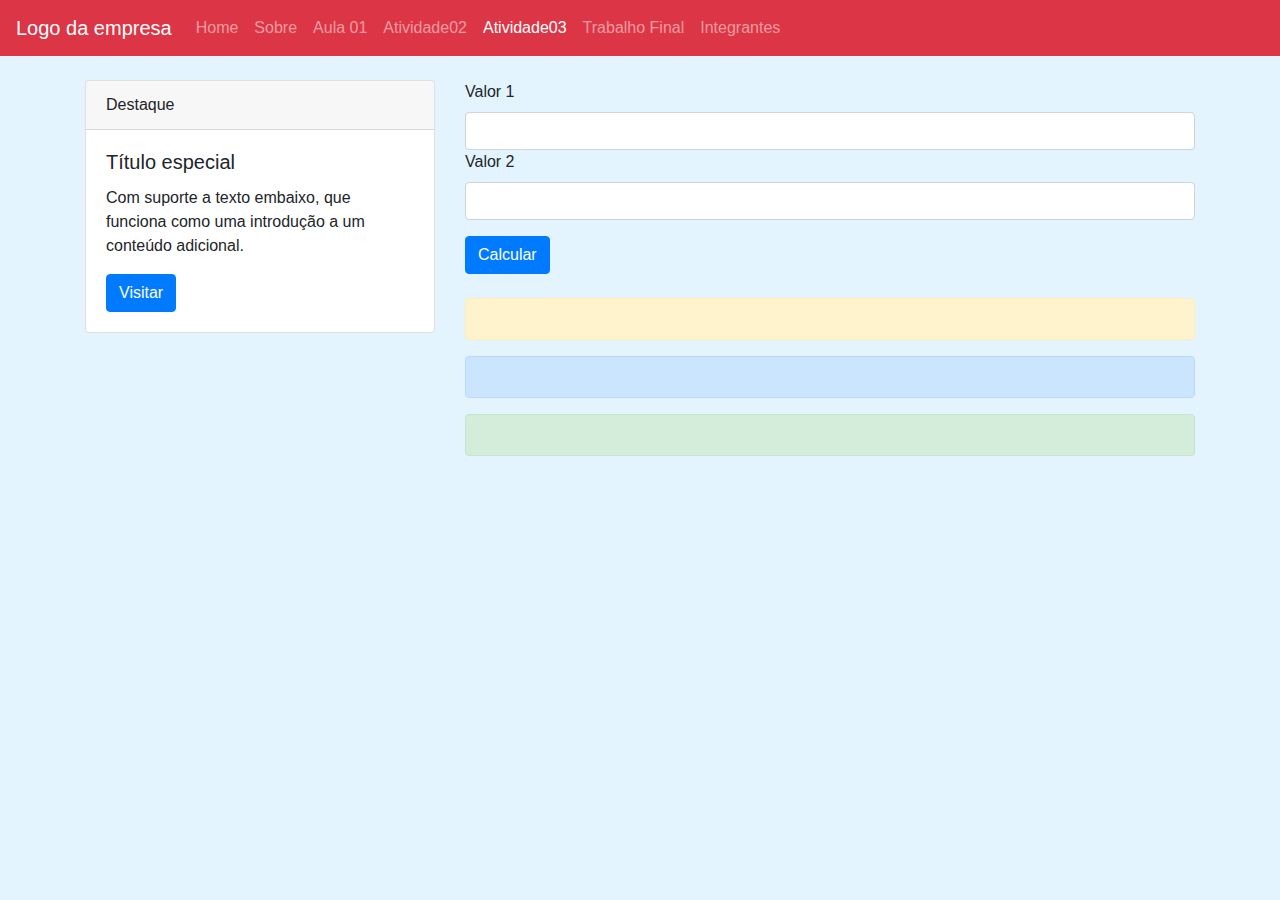
<file: conteudo/atividade03.html>
<!DOCTYPE html>
<html lang="pt-br">

<head>
    <meta charset="UTF-8">
    <meta name="viewport" content="width=device-width, initial-scale=1.0">
    <title>Introdução ao Bootstrap</title>
    <link rel="stylesheet" href="https://stackpath.bootstrapcdn.com/bootstrap/4.1.3/css/bootstrap.min.css">
    <link rel="stylesheet" href="css/estilos.css">
</head>

<body>
    <nav class="navbar navbar-expand-lg navbar-dark bg-danger mb-4">
        <a class="navbar-brand" href="index.html">Logo da empresa</a>
        <button class="navbar-toggler" type="button" data-toggle="collapse" data-target="#navbarNav"
            aria-controls="navbarNav" aria-expanded="false" aria-label="Alterna navegação">
            <span class="navbar-toggler-icon"></span>
        </button>
        <div class="collapse navbar-collapse" id="navbarNav">
            <ul class="navbar-nav">
                <li class="nav-item">
                    <a class="nav-link" href="index.html">Home</a>
                </li>
                <li class="nav-item">
                    <a class="nav-link" href="sobre.html">Sobre</a>
                </li>
                <li class="nav-item">
                    <a class="nav-link" href="aula01.html">Aula 01</a>
                </li>
                <li class="nav-item">
                    <a class="nav-link" href="atividade02.html">Atividade02</a>
                </li>
                <li class="nav-item active">
                    <a class="nav-link" href="atividade03.html">Atividade03</a>
                </li>
                <li class="nav-item">
                    <a class="nav-link" href="trabalho-final.html">Trabalho Final</a> <!-- Alterado para evitar espaços -->
                </li>
                <li class="nav-item">
                    <a class="nav-link" href="integrantes.html">Integrantes</a> <!-- Alterado para minúsculo -->
                </li>
            </ul>
        </div>
    </nav>

    <div class="container">
        <div class="row">
            <div class="col-md-4 col-sm-12">
                <div class="card">
                    <div class="card-header">
                        Destaque
                    </div>
                    <div class="card-body">
                        <h5 class="card-title">Título especial</h5>
                        <p class="card-text">Com suporte a texto embaixo, que funciona como uma introdução a um conteúdo
                            adicional.</p>
                        <a href="#" class="btn btn-primary">Visitar</a>
                    </div>
                </div>
            </div>
            <div class="col-md-8 col-sm-12">
                <div class="form-group">
                    <label for="txtvalor1">Valor 1</label>
                    <input type="number" name="txtvalor1" id="txtvalor1" step="0.5" class="form-control">

                    <label for="txtvalor2">Valor 2</label>
                    <input type="number" name="txtvalor2" id="txtvalor2" step="0.5" class="form-control">
                </div>
                <button id="calcular" class="btn btn-primary mb-4">Calcular</button>
                <div class="alert alert-warning" role="alert">
                    <p id="resultado"></p>
                </div>
                <div class="alert alert-primary" role="alert">
                    <p id="msg"></p>
                </div>
                <div class="alert alert-success" role="alert">
                    <p id="fatorial"></p>
                </div>
            </div>
        </div>
    </div>

    <!-- Substituído para a versão completa do jQuery -->
    <script src="https://code.jquery.com/jquery-3.3.1.min.js"></script> <!-- Versão completa do jQuery -->
    <script src="https://cdnjs.cloudflare.com/ajax/libs/popper.js/1.14.3/umd/popper.min.js"></script>
    <script src="https://stackpath.bootstrapcdn.com/bootstrap/4.1.3/js/bootstrap.min.js"></script>

    <!-- Script de exemplo03.js (Aqui você deve incluir a lógica do cálculo, caso não tenha feito ainda) -->
    <script src="js/exemplo03.js"></script>
</body>

</html>
</file>
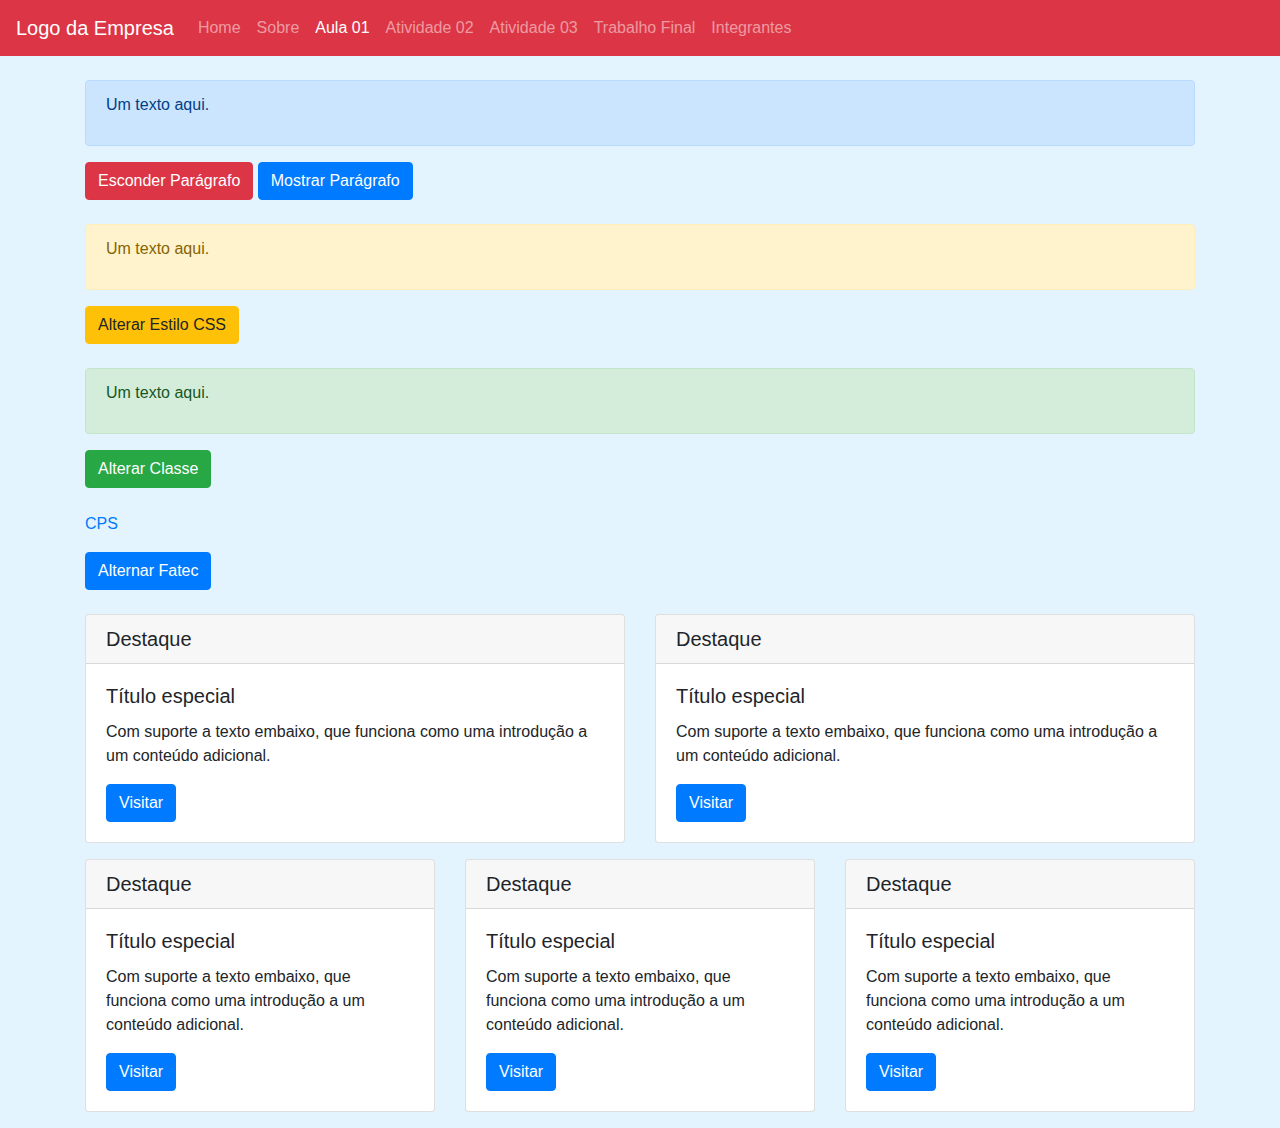
<file: conteudo/aula01.html>
<!DOCTYPE html>
<html lang="pt-br">
    <head>
        <meta charset="UTF-8">
        <meta name="viewport" content="width=device-width, initial-scale=1.0">
        <title>Bootstrap - JQuery</title>
        <link rel="stylesheet" href="https://stackpath.bootstrapcdn.com/bootstrap/4.1.3/css/bootstrap.min.css">
        <link rel="stylesheet" href="css/estilos.css"> <!-- Certifique-se de que o arquivo estilos.css existe na pasta "css" -->
    </head>
    <body>
        <nav class="navbar navbar-expand-lg navbar-dark bg-danger mb-4">
            <a class="navbar-brand" href="index.html">Logo da Empresa</a>
            <button
                class="navbar-toggler"
                type="button"
                data-toggle="collapse"
                data-target="#navbarNav"
                aria-controls="navbarNav"
                aria-expanded="false"
                aria-label="Alterna navegação"
            >
                <span class="navbar-toggler-icon"></span>
            </button>
            <div class="collapse navbar-collapse" id="navbarNav">
                <ul class="navbar-nav">
                    <li class="nav-item">
                        <a class="nav-link" href="index.html">Home</a>
                    </li>
                    <li class="nav-item">
                        <a class="nav-link" href="sobre.html">Sobre</a>
                    </li>
                    <li class="nav-item active">
                        <a class="nav-link" href="aula01.html">Aula 01</a>
                    </li>
                    <li class="nav-item">
                        <a class="nav-link" href="atividade02.html">Atividade 02</a>
                    </li>
                    <li class="nav-item">
                        <a class="nav-link" href="atividade03.html">Atividade 03</a>
                    </li>
                    <li class="nav-item">
                        <a class="nav-link" href="trabalho-final.html">Trabalho Final</a> <!-- Corrigido nome de arquivo -->
                    </li>
                    <li class="nav-item">
                        <a class="nav-link" href="integrantes.html">Integrantes</a> <!-- Corrigido nome de arquivo -->
                    </li>
                </ul>
            </div>
        </nav>

        <div class="container mb-3">
            <div class="row mb-3">
                <div class="col-md-12 col-sm-12 mb-2">
                    <div class="alert alert-primary" role="alert" id="teste1">
                        <p>Um texto aqui.</p>
                    </div>
                    <button id="esconder" class="btn btn-danger">
                        Esconder Parágrafo
                    </button>
                    <button id="mostrar" class="btn btn-primary">
                        Mostrar Parágrafo
                    </button>
                </div>
            </div>
            <div class="row mb-3">
                <div class="col-md-12 col-sm-12 mb-2">
                    <div class="alert alert-warning" role="alert" id="teste2">
                        <p>Um texto aqui.</p>
                    </div>
                    <button id="alterarCSS" class="btn btn-warning">
                        Alterar Estilo CSS
                    </button>
                </div>
            </div>
            <div class="row mb-3">
                <div class="col-md-12 col-sm-12 mb-2">
                    <div class="alert alert-success" role="alert" id="teste3">
                        <p>Um texto aqui.</p>
                    </div>
                    <button id="alterarClass" class="btn btn-success">
                        Alterar Classe
                    </button>
                </div>
            </div>
            <div class="row mb-3">
                <div class="col-md-12 col-sm-12 mb-2">
                    <p>
                        <a
                            href="https://www.cps.sp.gov.br/"
                            id="link"
                            title="Centro Paula Souza"
                            target="_blank"
                        >CPS</a>
                    </p>
                    <button id="alternar1" class="btn btn-danger">
                        Alternar CPS
                    </button>
                    <button id="alternar2" class="btn btn-primary">
                        Alternar Fatec
                    </button>
                </div>
            </div>
        </div>

        <div class="container">
            <div class="row">
                <div class="col-md-6 col-sm-12 mb-3">
                    <div class="card">
                        <h5 class="card-header">Destaque</h5>
                        <div class="card-body">
                            <h5 class="card-title">Título especial</h5>
                            <p class="card-text">
                                Com suporte a texto embaixo, que funciona como uma introdução a um conteúdo adicional.
                            </p>
                            <a href="#" class="btn btn-primary">Visitar</a>
                        </div>
                    </div>
                </div>
                <div class="col-md-6 col-sm-12 mb-3">
                    <div class="card">
                        <h5 class="card-header">Destaque</h5>
                        <div class="card-body">
                            <h5 class="card-title">Título especial</h5>
                            <p class="card-text">
                                Com suporte a texto embaixo, que funciona como uma introdução a um conteúdo adicional.
                            </p>
                            <a href="#" class="btn btn-primary">Visitar</a>
                        </div>
                    </div>
                </div>
            </div>
            <div class="row">
                <div class="col-md-4 col-sm-12 mb-3">
                    <div class="card">
                        <h5 class="card-header">Destaque</h5>
                        <div class="card-body">
                            <h5 class="card-title">Título especial</h5>
                            <p class="card-text">
                                Com suporte a texto embaixo, que funciona como uma introdução a um conteúdo adicional.
                            </p>
                            <a href="#" class="btn btn-primary">Visitar</a>
                        </div>
                    </div>
                </div>
                <div class="col-md-4 col-sm-12 mb-3">
                    <div class="card">
                        <h5 class="card-header">Destaque</h5>
                        <div class="card-body">
                            <h5 class="card-title">Título especial</h5>
                            <p class="card-text">
                                Com suporte a texto embaixo, que funciona como uma introdução a um conteúdo adicional.
                            </p>
                            <a href="#" class="btn btn-primary">Visitar</a>
                        </div>
                    </div>
                </div>
                <div class="col-md-4 col-sm-12 mb-3">
                    <div class="card">
                        <h5 class="card-header">Destaque</h5>
                        <div class="card-body">
                            <h5 class="card-title">Título especial</h5>
                            <p class="card-text">
                                Com suporte a texto embaixo, que funciona como uma introdução a um conteúdo adicional.
                            </p>
                            <a href="#" class="btn btn-primary">Visitar</a>
                        </div>
                    </div>
                </div>
            </div>
        </div>

        <script src="https://code.jquery.com/jquery-3.3.1.min.js"></script> 
        <script src="https://cdnjs.cloudflare.com/ajax/libs/popper.js/1.14.3/umd/popper.min.js"></script>
        <script src="https://stackpath.bootstrapcdn.com/bootstrap/4.1.3/js/bootstrap.min.js"></script>
        <script src="js/exemplo1.js"></script> 
</html>
</file>
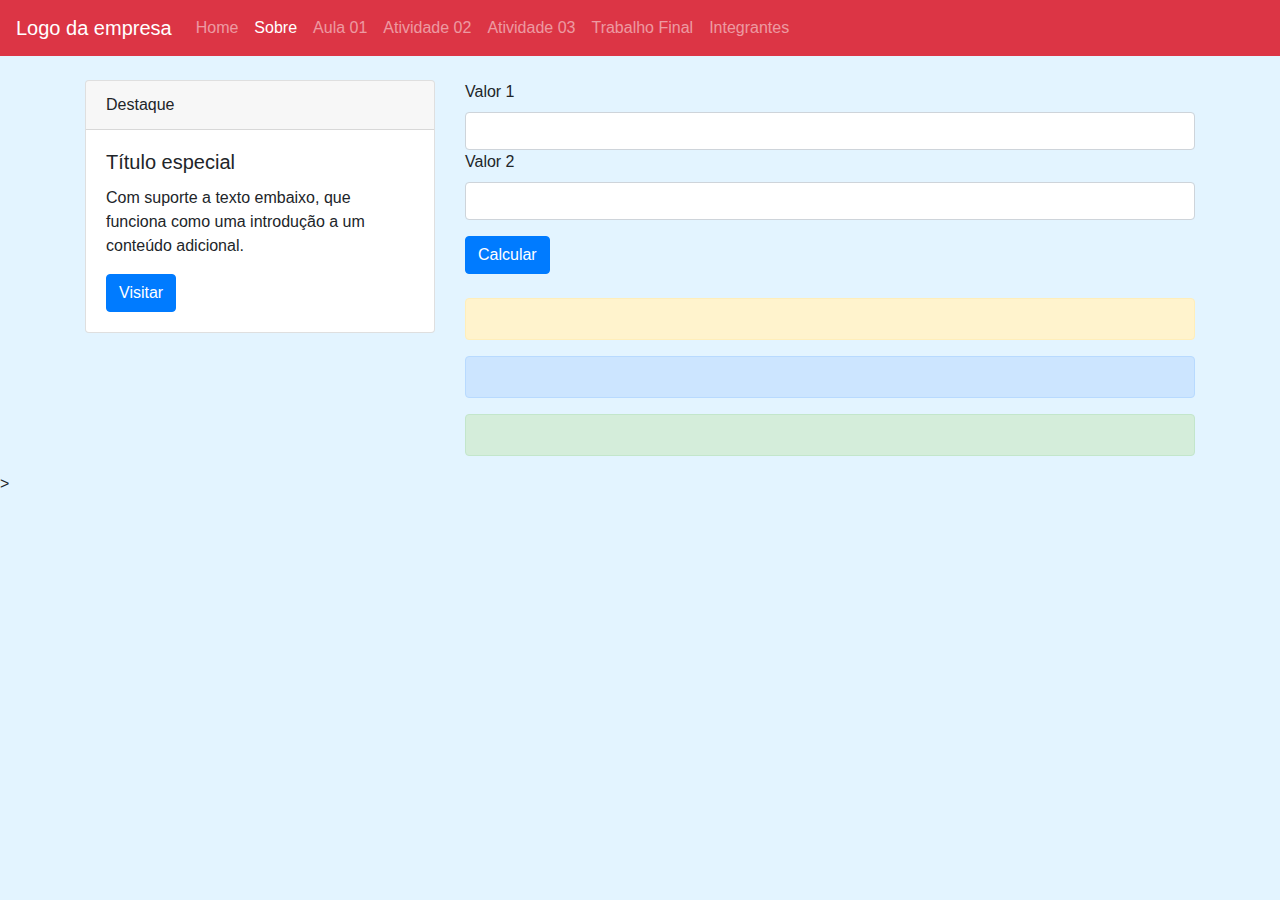
<file: conteudo/sobre.html>
<!DOCTYPE html>
<html lang="pt-br">

<head>
    <meta charset="UTF-8">
    <meta name="viewport" content="width=device-width, initial-scale=1.0">
    <title>Introdução ao Bootstrap</title>
    <link rel="stylesheet" href="https://stackpath.bootstrapcdn.com/bootstrap/4.1.3/css/bootstrap.min.css">
    <link rel="stylesheet" href="css/estilos.css">
</head>

<body>
    <nav class="navbar navbar-expand-lg navbar-dark bg-danger mb-4">
        <a class="navbar-brand" href="index.html">Logo da empresa</a>
        <button class="navbar-toggler" type="button" data-toggle="collapse" data-target="#navbarNav"
            aria-controls="navbarNav" aria-expanded="false" aria-label="Alterna navegação">
            <span class="navbar-toggler-icon"></span>
        </button>
        <div class="collapse navbar-collapse" id="navbarNav">
            <ul class="navbar-nav">
                <li class="nav-item">
                    <a class="nav-link" href="index.html">Home</a>
                </li>
                <li class="nav-item active">
                    <a class="nav-link" href="sobre.html">Sobre</a>
                </li>
                <li class="nav-item">
                    <a class="nav-link" href="aula01.html">Aula 01</a>
                </li>
                <li class="nav-item">
                    <a class="nav-link" href="atividade02.html">Atividade 02</a>
                </li>
                <li class="nav-item">
                    <a class="nav-link" href="atividade03.html">Atividade 03</a>
                </li>
                <li class="nav-item">
                    <a class="nav-link" href="trabalho-final.html">Trabalho Final</a> <!-- Alterado para evitar espaços -->
                </li>
                <li class="nav-item">
                    <a class="nav-link" href="integrantes.html">Integrantes</a> <!-- Alterado para minúsculo -->
                </li>
            </ul>
        </div>
    </nav>

    <div class="container">
        <div class="row">
            <div class="col-md-4 col-sm-12">
                <div class="card">
                    <div class="card-header">
                        Destaque
                    </div>
                    <div class="card-body">
                        <h5 class="card-title">Título especial</h5>
                        <p class="card-text">Com suporte a texto embaixo, que funciona como uma introdução a um conteúdo
                            adicional.</p>
                        <a href="#" class="btn btn-primary">Visitar</a>
                    </div>
                </div>
            </div>
            <div class="col-md-8 col-sm-12">
                <div class="form-group">
                    <label for="txtvalor1">Valor 1</label>
                    <input type="number" name="txtvalor1" id="txtvalor1" step="0.5" class="form-control">

                    <label for="txtvalor2">Valor 2</label>
                    <input type="number" name="txtvalor2" id="txtvalor2" step="0.5" class="form-control">
                </div>
                <button id="calcular" class="btn btn-primary mb-4">Calcular</button>
                <div class="alert alert-warning" role="alert">
                    <p id="resultado"></p>
                </div>
                <div class="alert alert-primary" role="alert">
                    <p id="msg"></p>
                </div>
                <div class="alert alert-success" role="alert">
                    <p id="fatorial"></p>
                </div>
            </div>
        </div>
    </div>
>
    <script src="https://code.jquery.com/jquery-3.3.1.min.js"></script> 
    <script src="https://cdnjs.cloudflare.com/ajax/libs/popper.js/1.14.3/umd/popper.min.js"></script>
    <script src="https://stackpath.bootstrapcdn.com/bootstrap/4.1.3/js/bootstrap.min.js"></script>

    <script src="js/calculo.js"></script>
</body>

</html>
</file>
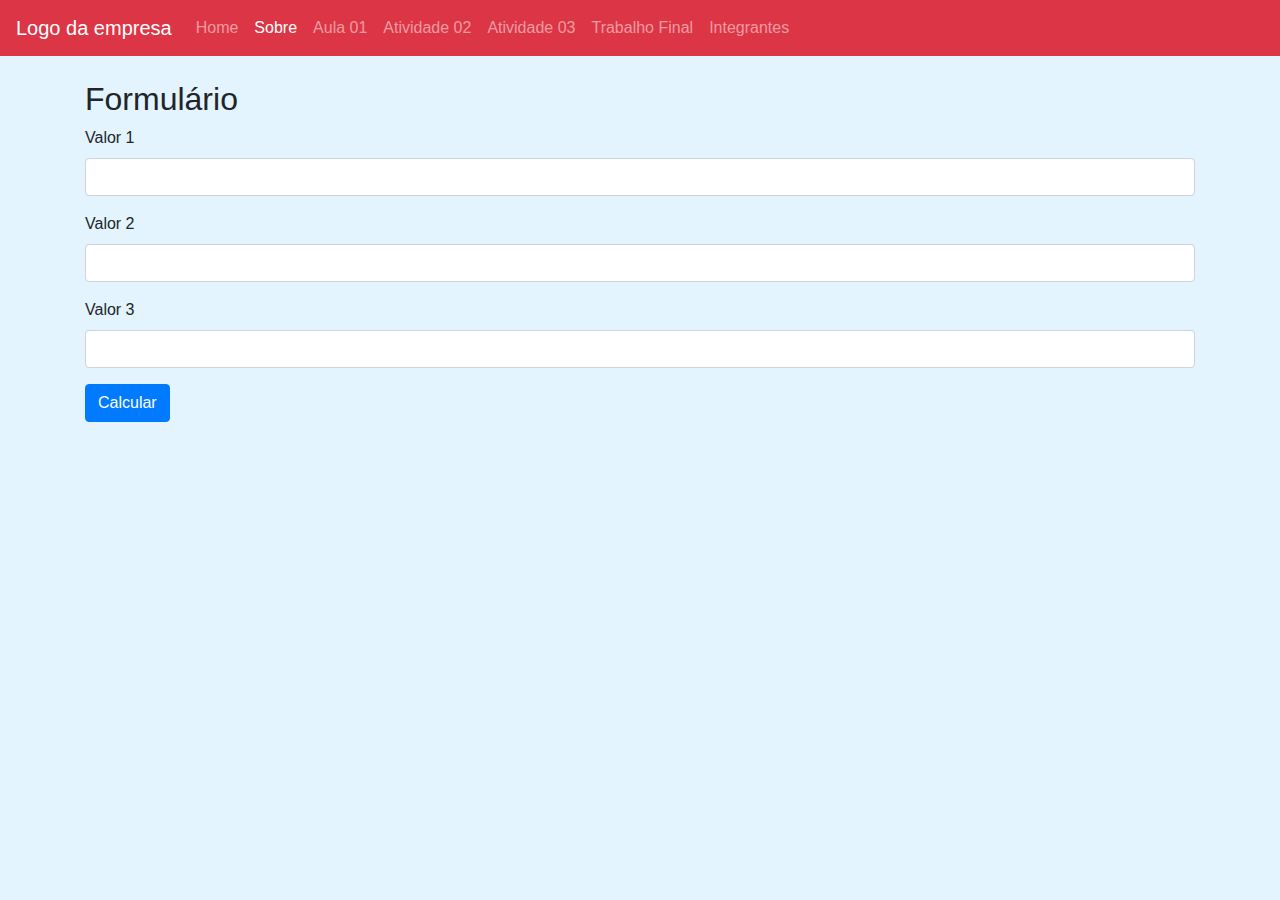
<file: conteudo/trabalho-final.html>
<!DOCTYPE html>
<html lang="pt-br">
<head>
    <meta charset="UTF-8">
    <meta name="viewport" content="width=device-width, initial-scale=1.0">
    <title>Nova Página - Formulário</title>
    <link rel="stylesheet" href="https://stackpath.bootstrapcdn.com/bootstrap/4.1.3/css/bootstrap.min.css">
    <link rel="stylesheet" href="css/estilos.css">
    <style>
        .highlight {
            font-weight: bold;
            background-color: rgb(223, 188, 255);
        }
    </style>
</head>
<body>
    <nav class="navbar navbar-expand-lg navbar-dark bg-danger mb-4">
        <a class="navbar-brand" href="index.html">Logo da empresa</a>
        <button class="navbar-toggler" type="button" data-toggle="collapse" data-target="#navbarNav"
            aria-controls="navbarNav" aria-expanded="false" aria-label="Alterna navegação">
            <span class="navbar-toggler-icon"></span>
        </button>
        <div class="collapse navbar-collapse" id="navbarNav">
            <ul class="navbar-nav">
                <li class="nav-item">
                    <a class="nav-link" href="index.html">Home</a>
                </li>
                <li class="nav-item active">
                    <a class="nav-link" href="sobre.html">Sobre</a>
                </li>
                <li class="nav-item">
                    <a class="nav-link" href="aula01.html">Aula 01</a>
                </li>
                <li class="nav-item">
                    <a class="nav-link" href="atividade02.html">Atividade 02</a>
                </li>
                <li class="nav-item">
                    <a class="nav-link" href="atividade03.html">Atividade 03</a>
                </li>
                <li class="nav-item">
                    <a class="nav-link" href="trabalho-final.html">Trabalho Final</a>
                </li>
                <li class="nav-item">
                    <a class="nav-link" href="integrantes.html">Integrantes</a>
                </li>
            </ul>
        </div>
    </nav>

    <div class="container">
        <h2>Formulário</h2>
        <form id="meuForm">
            <div class="form-group">
                <label for="valor1">Valor 1</label>
                <input type="number" class="form-control" id="valor1" required>
            </div>
            <div class="form-group">
                <label for="valor2">Valor 2</label>
                <input type="number" class="form-control" id="valor2" required>
            </div>
            <div class="form-group">
                <label for="valor3">Valor 3</label>
                <input type="number" class="form-control" id="valor3" required>
            </div>
            <button type="button" class="btn btn-primary" onclick="calcular()">Calcular</button>
        </form>
        <div class="alert alert-info mt-3" id="alerta1" style="display:none;"></div>
        <div class="alert alert-warning mt-3" id="alerta2" style="display:none;"></div>
        <div class="alert alert-success mt-3" id="alerta3" style="display:none;"></div>
    </div>

    <script>
        function calcular() {
            let v1 = parseFloat(document.getElementById('valor1').value);
            let v2 = parseFloat(document.getElementById('valor2').value);
            let v3 = parseFloat(document.getElementById('valor3').value);
            let valores = [v1, v2, v3].sort((a, b) => a - b);
            let media = (v1 + v2 + v3) / 3;
            let somaLoop = 0;
            for (let i = 1; i <= v2; i++) somaLoop += i;
            
            let alerta1 = document.getElementById('alerta1');
            let alerta2 = document.getElementById('alerta2');
            let alerta3 = document.getElementById('alerta3');
            
            alerta1.innerHTML = `<p class='highlight'>Valores ordenados: ${valores.join(', ')}</p>`;
            alerta2.innerHTML = `<p class='highlight'>Média: ${media.toFixed(2)}</p>`;
            alerta3.innerHTML = `<p class='highlight'>Soma do loop: ${somaLoop}</p>`;
            
            alerta1.style.display = 'block';
            alerta2.style.display = 'block';
            alerta3.style.display = 'block';
        }
    </script>

    <script src="https://code.jquery.com/jquery-3.3.1.slim.min.js"></script>
    <script src="https://cdnjs.cloudflare.com/ajax/libs/popper.js/1.14.7/umd/popper.min.js"></script>
    <script src="https://stackpath.bootstrapcdn.com/bootstrap/4.1.3/js/bootstrap.min.js"></script>
</body>
</html>
</file>
<file: conteudo/css/estilos.css>
body{
    background-color: rgb(227, 244, 255);
}
</file>
